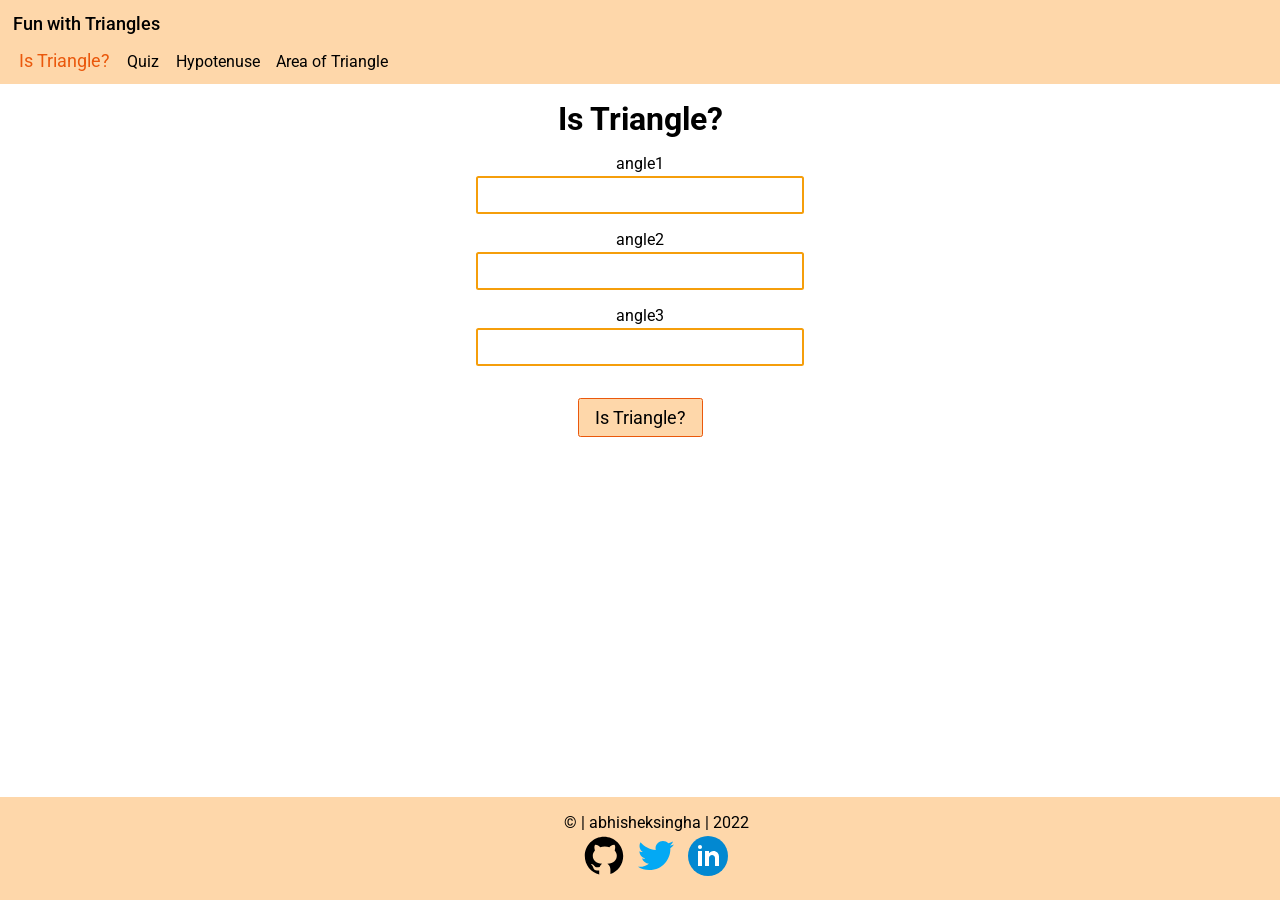
<file: index.html>
<!DOCTYPE html>
<html lang="en">
<head>
    <meta charset="UTF-8">
    <meta http-equiv="X-UA-Compatible" content="IE=edge">
    <meta name="viewport" content="width=device-width, initial-scale=1.0">
    <link rel="stylesheet" href="styles.css">
    <link rel="stylesheet" href="/custom/istriangle.css">
    <title>Is Triangle?</title>
</head>
<body>
    <nav>
        <div>Fun with Triangles</div>
        <a class="link-active" href="istriangle.html">Is Triangle?</a>
        <a href="quiz.html">Quiz</a>
        <a href="hypotenuse.html"> Hypotenuse</a>
        <a href="areaoftriangle.html">Area of Triangle</a>
    </nav>

    <h1>Is Triangle?</h1>
    <label for="angle1">angle1</label>
    <input type="number" class="angle-input">
    <label for="angle2">angle2</label>
    <input type="number" class="angle-input">
    <label for="angle3">angle3</label>
    <input type="number" class="angle-input">
    <button id="is-triangle-btn">Is Triangle?</button>
    <div id="output"></div>

    <footer>
        <div>
            &#169; | abhisheksingha | 2022
            <br>
            <a href="https://github.com/abk9778singha" target="_blank" >
                <img src="/img/icons8-github.svg" alt="github" style="width:48px;height:48px;">
            </a>
            <a href="https://twitter.com/abksingha" target="_blank" >
                <img src="/img/icons8-twitter.svg" alt="twitter">
            </a>
            <a href="https://www.linkedin.com/in/abhishek-singha/" target="_blank" >
                <img src="/img/icons8-linkedin-circled.svg" alt="linkedIn">
            </a>
        </div>
    </footer>
    
    <script src="istriangle.js"></script>
</body>
</html>
</file>
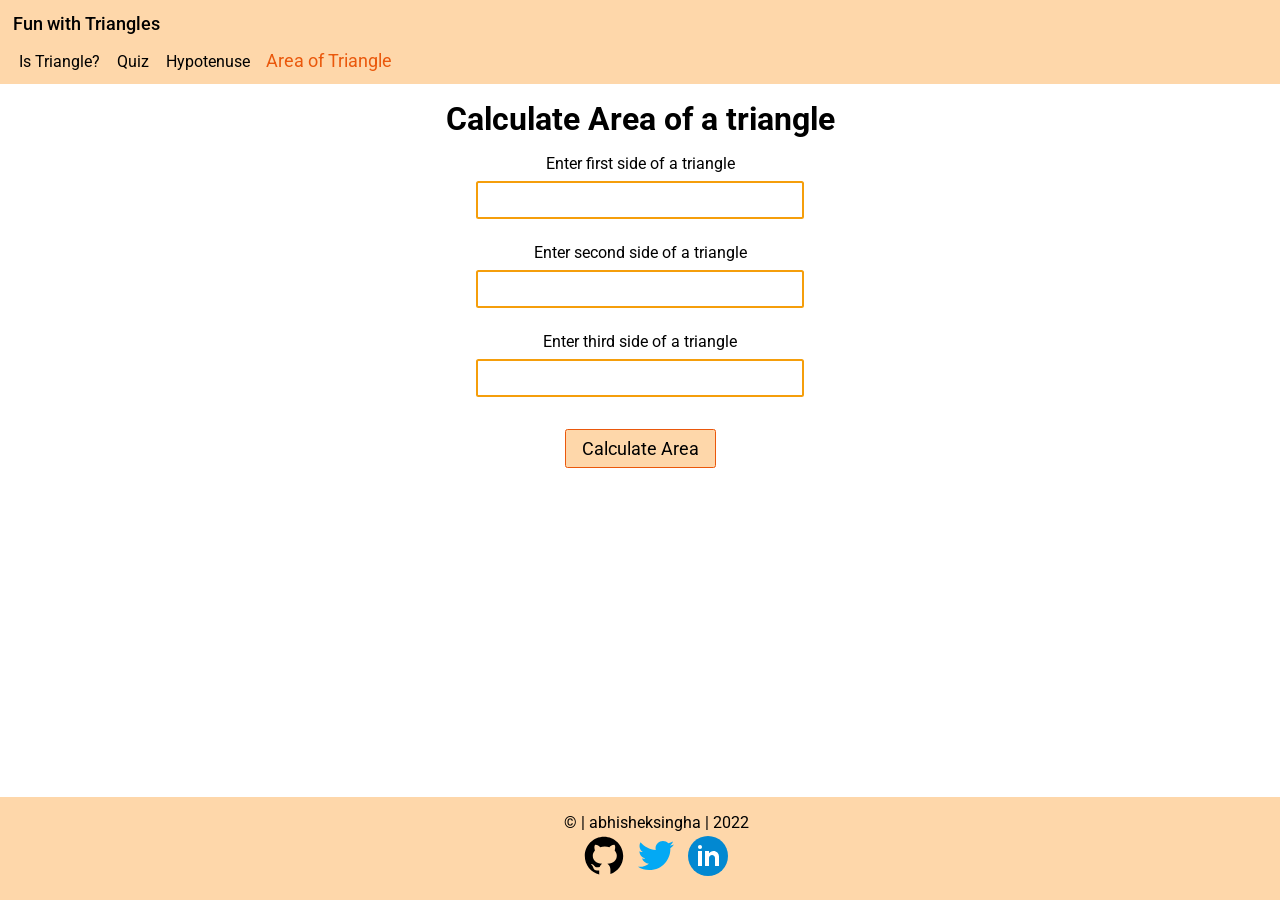
<file: areaoftriangle.html>
<!DOCTYPE html>
<html lang="en">
<head>
    <meta charset="UTF-8">
    <meta http-equiv="X-UA-Compatible" content="IE=edge">
    <meta name="viewport" content="width=device-width, initial-scale=1.0">
    <link rel="stylesheet" href="styles.css">
    <link rel="stylesheet" href="/custom/areaoftriangle.css">
    <title>Area of Triangle</title>
</head>
<body>
    <nav>
        <div>Fun with Triangles</div>
        <a href="index.html">Is Triangle?</a>
        <a href="quiz.html">Quiz</a>
        <a href="hypotenuse.html"> Hypotenuse</a>
        <a class="link-active" href="areaoftriangle.html">Area of Triangle</a>
    </nav>

    <h1>Calculate Area of a triangle</h1>
    <label>Enter first side of a triangle</label>
    <input type="number" class="side-input" />
    <label>Enter second side of a triangle</label>
    <input type="number" class="side-input" />
    <label>Enter third side of a triangle</label>
    <input type="number" class="side-input" />
    <button id="area-btn">Calculate Area</button>
    <div id="output"></div>

    <footer>
        <div>
            &#169; | abhisheksingha | 2022
            <br>
            <a href="https://github.com/abk9778singha" target="_blank" >
                <img src="/img/icons8-github.svg" alt="github" style="width:48px;height:48px;">
            </a>
            <a href="https://twitter.com/abksingha" target="_blank" >
                <img src="/img/icons8-twitter.svg" alt="twitter">
            </a>
            <a href="https://www.linkedin.com/in/abhishek-singha/" target="_blank" >
                <img src="/img/icons8-linkedin-circled.svg" alt="linkedIn">
            </a>
        </div>
    </footer>

    <script src="areaoftriangle.js"></script>
</body>
</html>
</file>
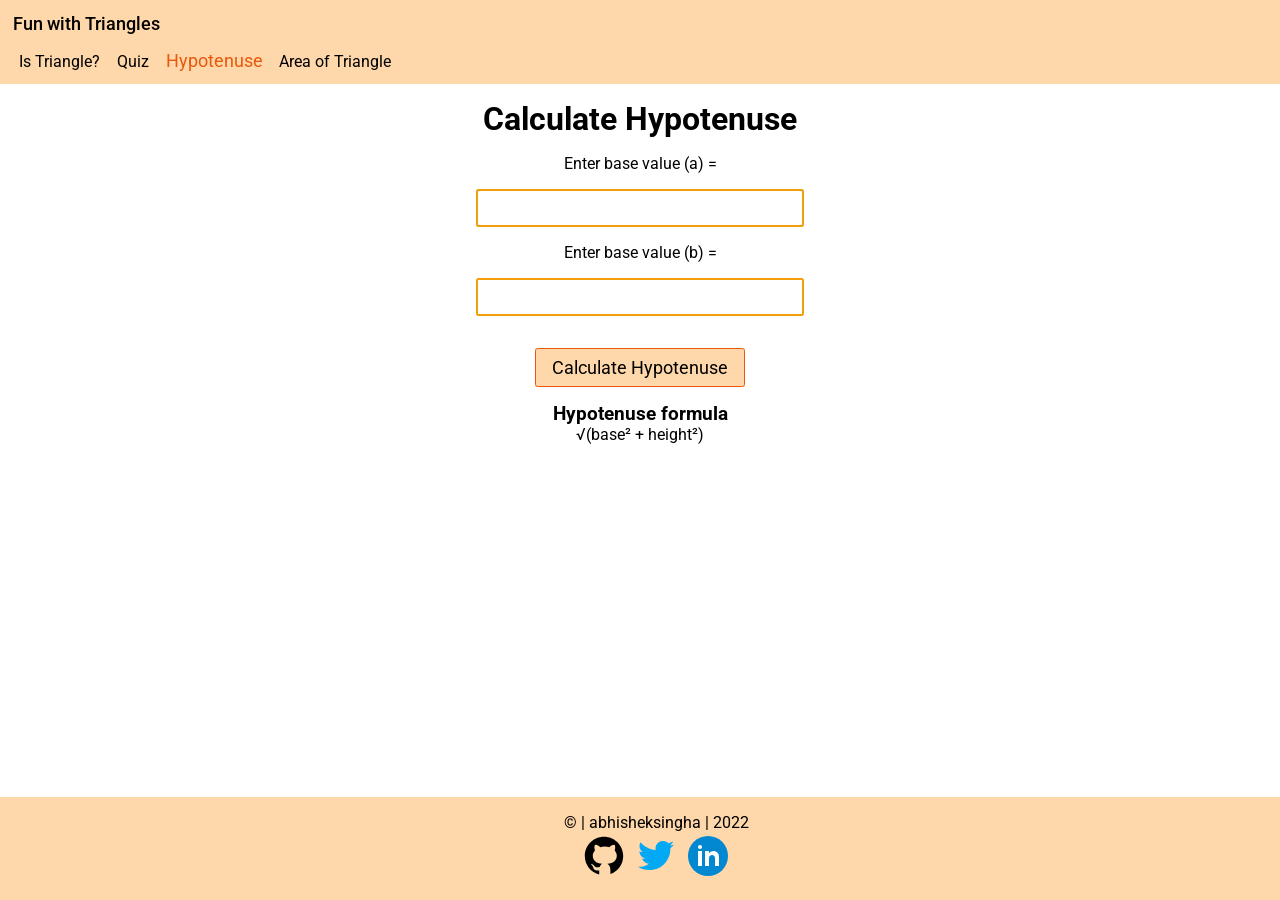
<file: hypotenuse.html>
<!DOCTYPE html>
<html lang="en">
<head>
    <meta charset="UTF-8">
    <meta http-equiv="X-UA-Compatible" content="IE=edge">
    <meta name="viewport" content="width=device-width, initial-scale=1.0">
    <link rel="stylesheet" href="/custom/hypotenuse.css">
    <link rel="stylesheet" href="styles.css">
    <title>Hypotenuse</title>
</head>
<body>
    <nav>
        <div>Fun with Triangles</div>
        <a href="index.html">Is Triangle?</a>
        <a href="quiz.html">Quiz</a>
        <a class="link-active" href="hypotenuse.html"> Hypotenuse</a>
        <a href="areaoftriangle.html">Area of Triangle</a>
    </nav>

    <h1>Calculate Hypotenuse</h1>
    <label>Enter base value (a) =</label>
    <input type="number" class="side-input" />
    <label>Enter base value (b) =</label>
    <input type="number" class="side-input" />
    <button id="hypotenuse-btn">Calculate Hypotenuse</button>
    <div id="formula-hint">
        <h3>Hypotenuse formula</h3>
        <span>√(base² + height²)</span>
    </div>
    <div id="output"></div>

    <footer>
        <div>
            &#169; | abhisheksingha | 2022
            <br>
            <a href="https://github.com/abk9778singha" target="_blank" >
                <img src="/img/icons8-github.svg" alt="github" style="width:48px;height:48px;">
            </a>
            <a href="https://twitter.com/abksingha" target="_blank" >
                <img src="/img/icons8-twitter.svg" alt="twitter">
            </a>
            <a href="https://www.linkedin.com/in/abhishek-singha/" target="_blank" >
                <img src="/img/icons8-linkedin-circled.svg" alt="linkedIn">
            </a>
        </div>
    </footer>

    <script src="hypotenuse.js"></script>
</body>
</html>
</file>
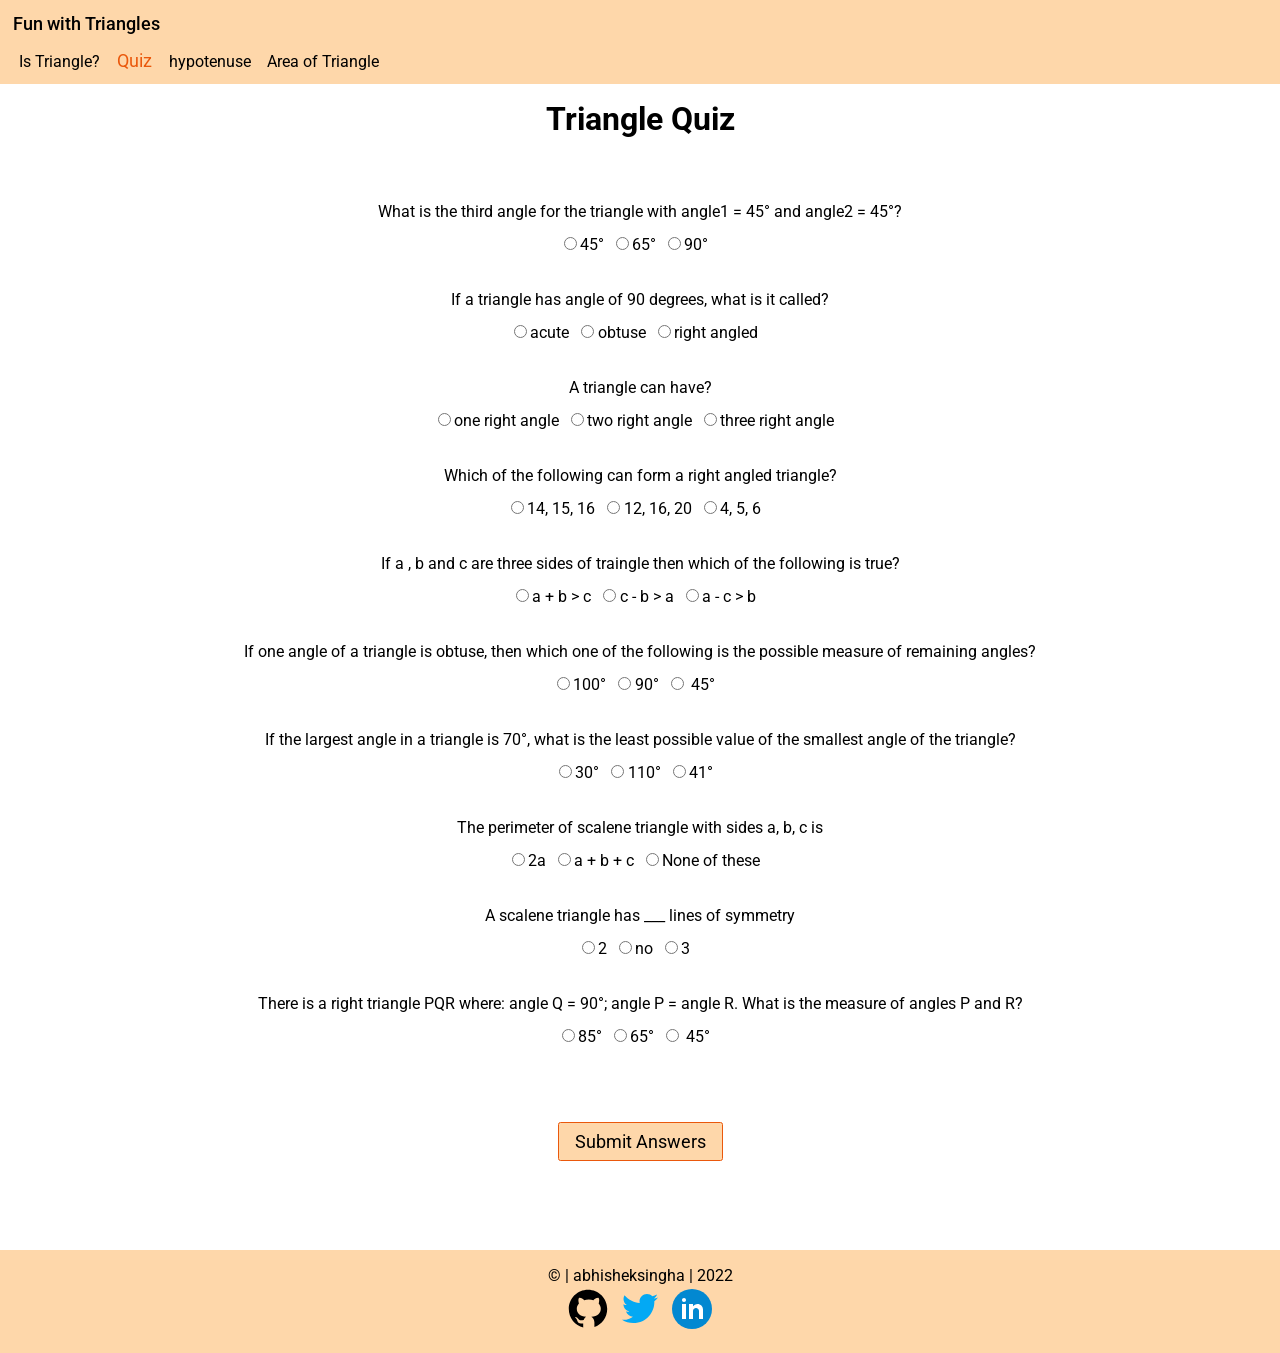
<file: quiz.html>
<!DOCTYPE html>
<html lang="en">
<head>
    <meta charset="UTF-8">
    <meta http-equiv="X-UA-Compatible" content="IE=edge">
    <meta name="viewport" content="width=device-width, initial-scale=1.0">
    <link rel="stylesheet" href="styles.css">
    <link rel="stylesheet" href="/custom/quiz.css">
    <title>Triangle Quiz</title>
</head>
<body>
    <nav>
        <div>Fun with Triangles</div>
        <a href="index.html">Is Triangle?</a>
        <a class="link-active" href="quiz.html" active> Quiz</a>
        <a href="hypotenuse.html"> hypotenuse</a>
        <a href="areaoftriangle.html">Area of Triangle</a>
    </nav>

    <h1>Triangle Quiz</h1>
    <form class="quiz-form">
        <div class="question-container">
            <p>What is the third angle for the triangle with angle1 = 45° and angle2 = 45°?</p>
            <label>
                <input type="radio" name="question1" value="45°">45°
            </label>
            <label>
                <input type="radio" name="question1" value="45°">65°
            </label>
            <label>
                <input type="radio" name="question1" value="90°">90°
            </label>
        </div>

        <div class="question-container">
            <p>If a triangle has angle of 90 degrees, what is it called?</p>
            <label>
                <input type="radio" name="question2" value="acute">acute
            </label>
            <label>
                <input type="radio" name="question2" value="obtuse">obtuse
            </label>
            <label>
                <input type="radio" name="question2" value="right angled">right angled
            </label>
        </div>

        <div class="question-container">
            <p>A triangle can have?</p>
            <label>
                <input type="radio" name="question3" value="one right angle">one right angle
            </label>
            <label>
                <input type="radio" name="question3" value="two right angle">two right angle
            </label>
            <label>
                <input type="radio" name="question3" value="three right angle">three right angle
            </label>
        </div>

        <div class="question-container">
            <p>Which of the following can form a right angled triangle?</p>
            <label>
                <input type="radio" name="question4" value="14, 15, 16">14, 15, 16
            </label>
            <label>
                <input type="radio" name="question4" value="12, 16, 20">12, 16, 20 
            </label>
            <label>
                <input type="radio" name="question4" value="4, 5, 6">4, 5, 6
            </label>
        </div>

        <div class="question-container">
            <p>If a , b and c are three sides of traingle then which of the following is true?</p>
            <label>
                <input type="radio" name="question5" value="a + b > c">a + b > c
            </label>
            <label>
                <input type="radio" name="question5" value="c - b > a">c - b > a
            </label>
            <label>
                <input type="radio" name="question5" value="a - c > b">a - c > b 
            </label>
        </div>

        <div class="question-container">
            <p>If one angle of a triangle is obtuse, then which one of the following is the possible measure of remaining angles?                
            </p>
            <label>
                <input type="radio" name="question6" value="100°">100°
            </label>
            <label>
                <input type="radio" name="question6" value="90°">90°
            </label>
            <label>
                <input type="radio" name="question6" value="45°"> 45°
            </label>
        </div>

        <div class="question-container">
            <p>If the largest angle in a triangle is 70°, what is the least possible value of the smallest angle of the triangle?</p>
            <label>
                <input type="radio" name="question7" value="30°">30°
            </label>
            <label>
                <input type="radio" name="question7" value="110°">110°
            </label>
            <label>
                <input type="radio" name="question7" value="41°">41°
            </label>
        </div>

        <div class="question-container">
            <p>The perimeter of scalene triangle with sides a, b, c is
            </p>
            <label>
                <input type="radio" name="question8" value="2a">2a
            </label>
            <label>
                <input type="radio" name="question8" value="a + b + c">a + b + c
            </label>
            <label>
                <input type="radio" name="question8" value="None of these">None of these
            </label>
        </div>

        <div class="question-container">
            <p>A scalene triangle has ___ lines of symmetry</p>
            <label>
                <input type="radio" name="question9" value="2">2
            </label>
            <label>
                <input type="radio" name="question9" value="no">no
            </label>
            <label>
                <input type="radio" name="question9" value="3">3
            </label>
        </div>

        <div class="question-container">
            <p>There is a right triangle PQR where: angle Q = 90°; angle P = angle R. What is the measure of angles P and R?
            </p>
            <label>
                <input type="radio" name="question10" value="85°">85°
            </label>
            <label>
                <input type="radio" name="question10" value="65°">65°
            </label>
            <label>
                <input type="radio" name="question10" value="45°"> 45°
            </label>
        </div>

    </form>
    <button id="submit-answer-btn">Submit Answers</button>
    <div id="output"></div>

    <footer>
        <div>
            &#169; | abhisheksingha | 2022
            <br>
            <a href="https://github.com/abk9778singha" target="_blank" >
                <img src="/img/icons8-github.svg" alt="github" style="width:48px;height:48px;">
            </a>
            <a href="https://twitter.com/abksingha" target="_blank" >
                <img src="/img/icons8-twitter.svg" alt="twitter">
            </a>
            <a href="https://www.linkedin.com/in/abhishek-singha/" target="_blank" >
                <img src="/img/icons8-linkedin-circled.svg" alt="linkedIn">
            </a>
        </div>
    </footer>

    <script src="quiz.js"></script>
</body>
</html>
</file>
<file: styles.css>
@import url('https://fonts.googleapis.com/css2?family=Roboto:wght@300;400;500&display=swap');


:root{
    --primary-color:;
    --background-color:#fed7aa;
    --light-background-color:#fff7ed;
    
}

a{
    text-decoration: none; 
    color:black;
}

.link-active{
    font-size: large;
    font-weight: 400;
    color:#ea580c;
}

*{
    margin: 0;
    font-family: 'Roboto', sans-serif;
}

nav{
    background-color: var(--background-color);
    padding: 0.8rem;
}

nav div{
    font-size: large;
    font-weight: 500;
    margin-bottom: 1rem;
}

nav a{
    padding: 0.2rem 0.2rem;
    margin:0.5rem 0.2rem 0;
    
}

h1{
    margin: 1rem auto;
    text-align:center;
}

input{
    border: 2px solid #f59e0b;
    border-radius: 2.5px;
    margin: 1rem auto;
    /* text-align:center; */
}

button{
    display:block;
    margin: 2rem auto 0;
    background-color: var(--background-color);
    border:1px solid #ea580c;
    border-radius: 2.5px;
    padding: 0.5rem 1rem;
    font-size: large;
}

form{
    display:block;
    padding:1rem 2.5rem;
    margin: 1.5rem auto 1rem;
    text-align: center;
}

footer{
    padding: 1rem;
    background-color: var(--background-color);
    /* padding-inline-start: 0px; */
}
div#output{
    height: 2rem;
    text-align:center;
    margin: 1rem auto;
    padding: 0.8rem; 
    font-size:1.5rem;
    font-weight:500;
}
</file>
<file: custom/istriangle.css>
label{
    margin: 1rem auto 0.2rem;
    text-align: center;
    display:block;
}

input{
    margin: 0 auto 0.5rem;
    text-align: center;
    display:block;
    width: 25vw;
    height: 2rem;
}

footer{
    position:fixed;
    bottom:0;
    width:100vw;
    text-align:center;
}
</file>
<file: custom/areaoftriangle.css>
label{
    display:block;
    margin: 1rem auto 0.5rem;
    text-align: center;
}

input{
    display:block;
    margin: 0 auto 1.5rem;
    width: 25vw;
    height: 2rem;
    text-align: center;
}

footer{
    position:fixed;
    bottom:0;
    width:100vw;
    text-align:center;
}
</file>
<file: custom/hypotenuse.css>
#formula-hint{
    text-align:center;
    margin-top: 1rem;
}

label{
    display:block;
    margin: 1rem auto 0rem;
    text-align: center;
}

input{
    display:block;
    margin: 0 auto;
    width: 25vw;
    height: 2rem;
    text-align: center;
}

footer{
    position:fixed;
    bottom:0;
    width:100vw;
    text-align:center;
}
</file>
<file: custom/quiz.css>
.question-container{
    margin: 1rem auto;
}

.question-container label{
    margin-top: 0.2rem;
    margin-right: 0.5rem;
}

.question-container input{
    margin-right: 0.2rem;
}

.question-container p{
  margin-top:1.5rem;
}

footer{
    text-align: center;
    padding: 1rem;
}
</file>
